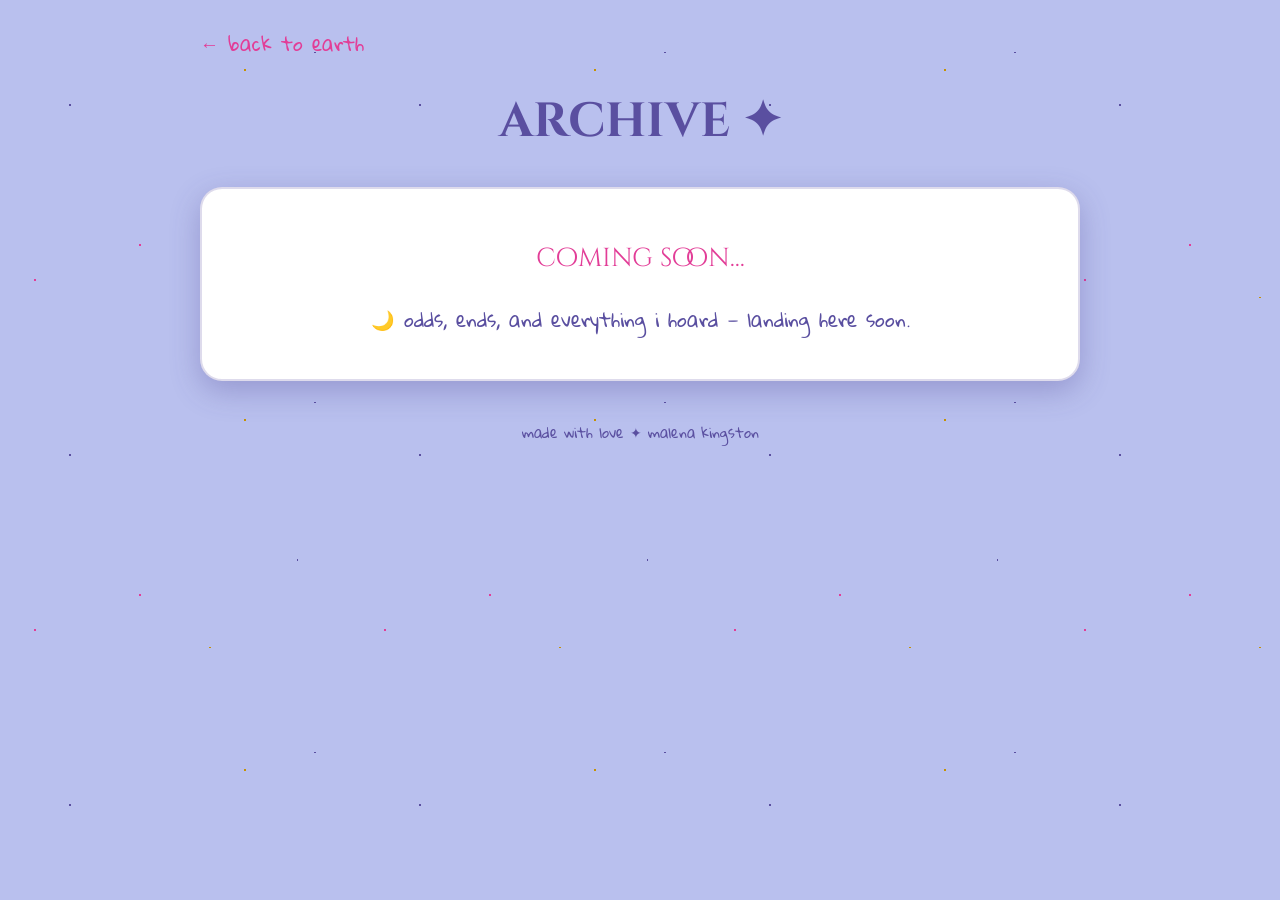
<file: archive.html>
<!DOCTYPE html>
<html lang="en">
<head>
  <meta charset="UTF-8" />
  <meta name="viewport" content="width=device-width, initial-scale=1" />
  <title>malena kingston ✦ archive</title>
  <link rel="preconnect" href="https://fonts.googleapis.com" />
  <link rel="preconnect" href="https://fonts.gstatic.com" crossorigin />
  <link href="https://fonts.googleapis.com/css2?family=Cinzel+Decorative:wght@700;900&family=Quintessential&family=Cormorant:ital,wght@0,400;0,600;1,400&family=Gloria+Hallelujah&display=swap" rel="stylesheet" />
  <link rel="stylesheet" href="style.css" />
</head>
<body>
  <div class="wrap">
    <a class="home-link" href="index.html">← back to earth</a>
    <h1 class="page-title">archive ✦</h1>
    <div class="card" style="text-align:center;">
      <p style="font-family:'Cinzel Decorative',serif; font-size:1.6rem; color:var(--pink); margin:24px 0;">coming soon...</p>
      <p style="color:var(--lilac); font-family:'Gloria Hallelujah',cursive;">🌙 odds, ends, and everything i hoard — landing here soon.</p>
    </div>
    <p class="footer">made with love ✦ malena kingston</p>
  </div>
  <script src="sparkles.js"></script>
</body>
</html>
</file>
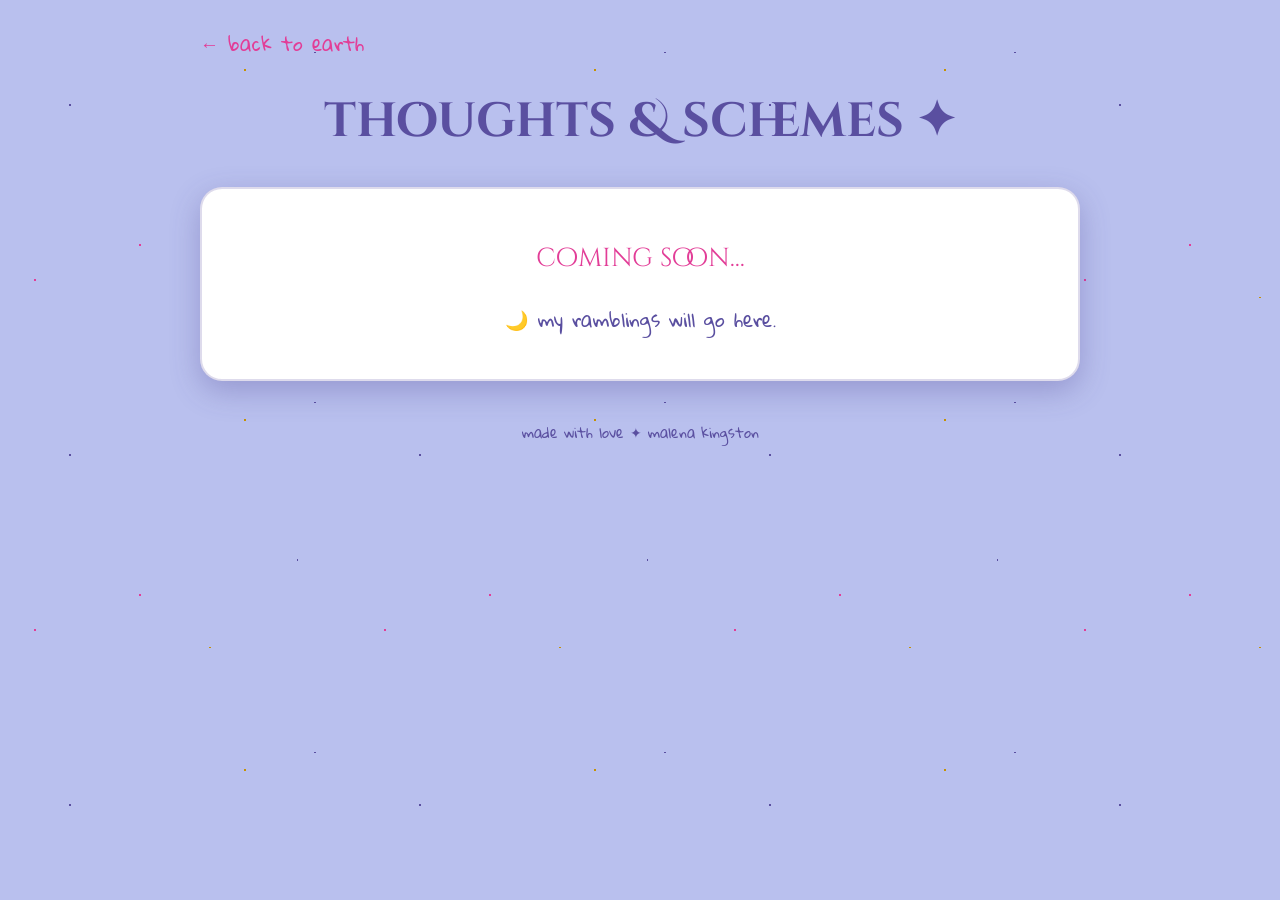
<file: blog.html>
<!DOCTYPE html>
<html lang="en">
<head>
  <meta charset="UTF-8" />
  <meta name="viewport" content="width=device-width, initial-scale=1" />
  <title>malena kingston ✦ thoughts & schemes</title>
  <link rel="preconnect" href="https://fonts.googleapis.com" />
  <link rel="preconnect" href="https://fonts.gstatic.com" crossorigin />
  <link href="https://fonts.googleapis.com/css2?family=Cinzel+Decorative:wght@700;900&family=Quintessential&family=Cormorant:ital,wght@0,400;0,600;1,400&family=Gloria+Hallelujah&display=swap" rel="stylesheet" />
  <link rel="stylesheet" href="style.css" />
</head>
<body>
  <div class="wrap">
    <a class="home-link" href="index.html">← back to earth</a>
    <h1 class="page-title">thoughts &amp; schemes ✦</h1>
    <div class="card" style="text-align:center;">
      <p style="font-family:'Cinzel Decorative',serif; font-size:1.6rem; color:var(--pink); margin:24px 0;">coming soon...</p>
      <p style="color:var(--lilac); font-family:'Gloria Hallelujah',cursive;">🌙 my ramblings will go here.</p>
      <!-- Add a post like this:
      <article class="post">
        <p class="meta">date · 🌙</p>
        <span class="tag">tag</span>
        <h3>post title</h3>
        <p>your words...</p>
      </article> -->
    </div>
    <p class="footer">made with love ✦ malena kingston</p>
  </div>
  <script src="sparkles.js"></script>
</body>
</html>
</file>
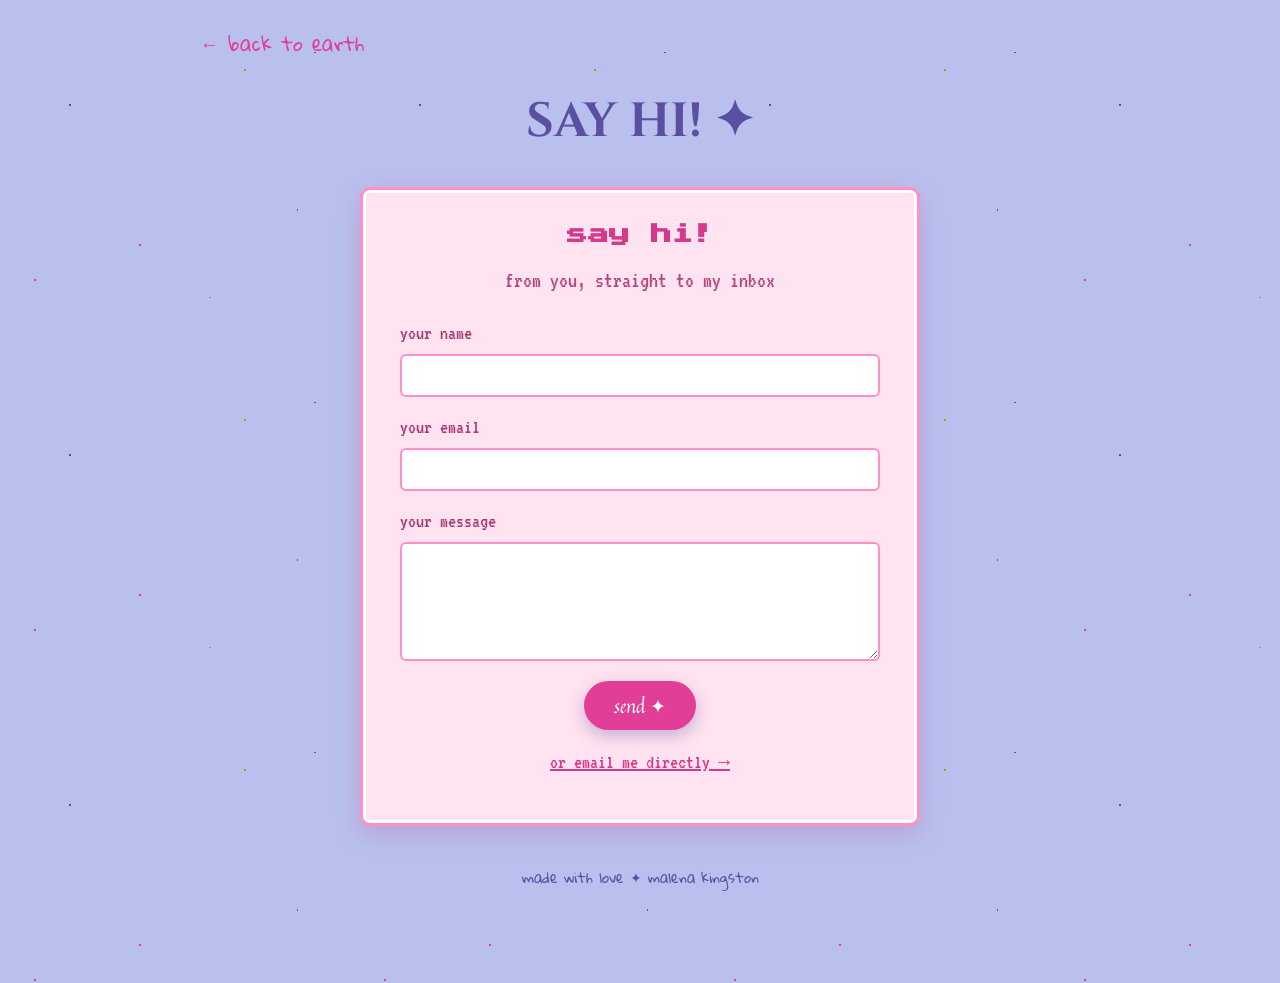
<file: contact.html>
<!DOCTYPE html>
<html lang="en">
<head>
  <meta charset="UTF-8" />
  <meta name="viewport" content="width=device-width, initial-scale=1" />
  <title>malena kingston ✦ say hi</title>
  <link rel="preconnect" href="https://fonts.googleapis.com" />
  <link rel="preconnect" href="https://fonts.gstatic.com" crossorigin />
  <link href="https://fonts.googleapis.com/css2?family=Cinzel+Decorative:wght@700;900&family=Quintessential&family=Cormorant:ital,wght@0,400;0,600;1,400&family=Gloria+Hallelujah&family=VT323&family=Press+Start+2P&display=swap" rel="stylesheet" />
  <link rel="stylesheet" href="style.css" />
</head>
<body>
  <div class="wrap">
    <a class="home-link" href="index.html">← back to earth</a>
    <h1 class="page-title">say hi! ✦</h1>

    <!-- ===== Y2K DIGITAL MESSAGE BOX ===== -->
    <div class="digi-card">
      <h2 class="digi-title">say hi!</h2>
      <p class="digi-sub">from you, straight to my inbox</p>

      <form action="https://formspree.io/f/mdaraweb" method="POST" class="contact-form digi-form">
        <label>your name
          <input type="text" name="name" required>
        </label>
        <label>your email
          <input type="email" name="email" required>
        </label>
        <label>your message
          <textarea name="message" rows="5" required></textarea>
        </label>
        <button type="submit" class="send-btn">send ✦</button>
      </form>

      <p style="text-align:center; margin-top:16px;">
        <a href="mailto:malenakingstonmusic@gmail.com" class="digi-link">or email me directly →</a>
      </p>
    </div>

    <p class="footer">made with love ✦ malena kingston</p>
  </div>
  <script src="sparkles.js"></script>
</body>
</html>
</file>
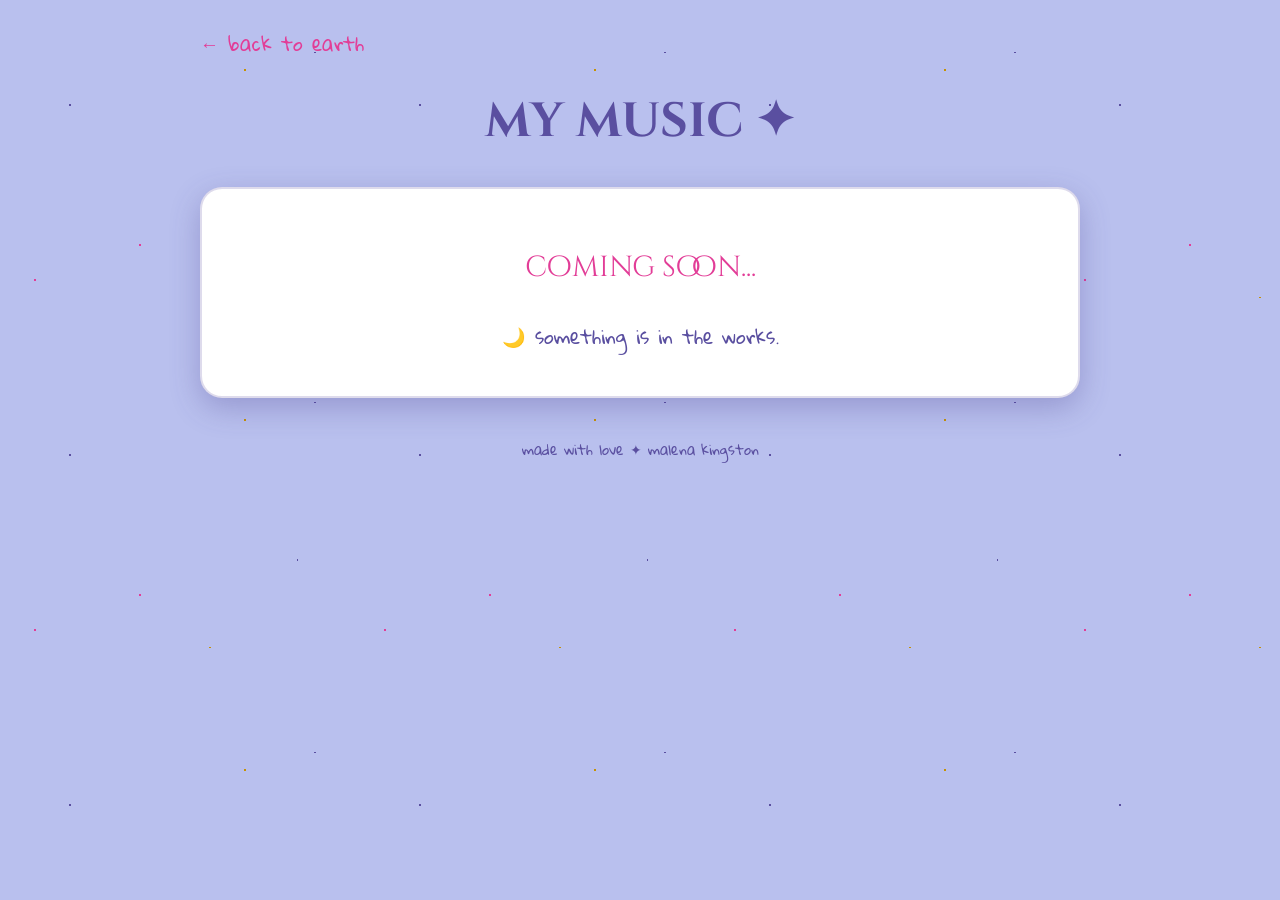
<file: music.html>
<!DOCTYPE html>
<html lang="en">
<head>
  <meta charset="UTF-8" />
  <meta name="viewport" content="width=device-width, initial-scale=1" />
  <title>malena kingston ✦ my music</title>
  <link rel="preconnect" href="https://fonts.googleapis.com" />
  <link rel="preconnect" href="https://fonts.gstatic.com" crossorigin />
  <link href="https://fonts.googleapis.com/css2?family=Cinzel+Decorative:wght@700;900&family=Quintessential&family=Cormorant:ital,wght@0,400;0,600;1,400&family=Gloria+Hallelujah&display=swap" rel="stylesheet" />
  <link rel="stylesheet" href="style.css" />
</head>
<body>
  <div class="wrap">
    <a class="home-link" href="index.html">← back to earth</a>
    <h1 class="page-title">my music ✦</h1>
    <div class="card" style="text-align:center;">
      <p style="font-family:'Cinzel Decorative',serif; font-size:1.8rem; color:var(--pink); margin:30px 0;">coming soon...</p>
      <p style="color:var(--lilac); font-family:'Gloria Hallelujah',cursive;">🌙 something is in the works.</p>
    </div>
    <p class="footer">made with love ✦ malena kingston</p>
  </div>
  <script src="sparkles.js"></script>
</body>
</html>
</file>
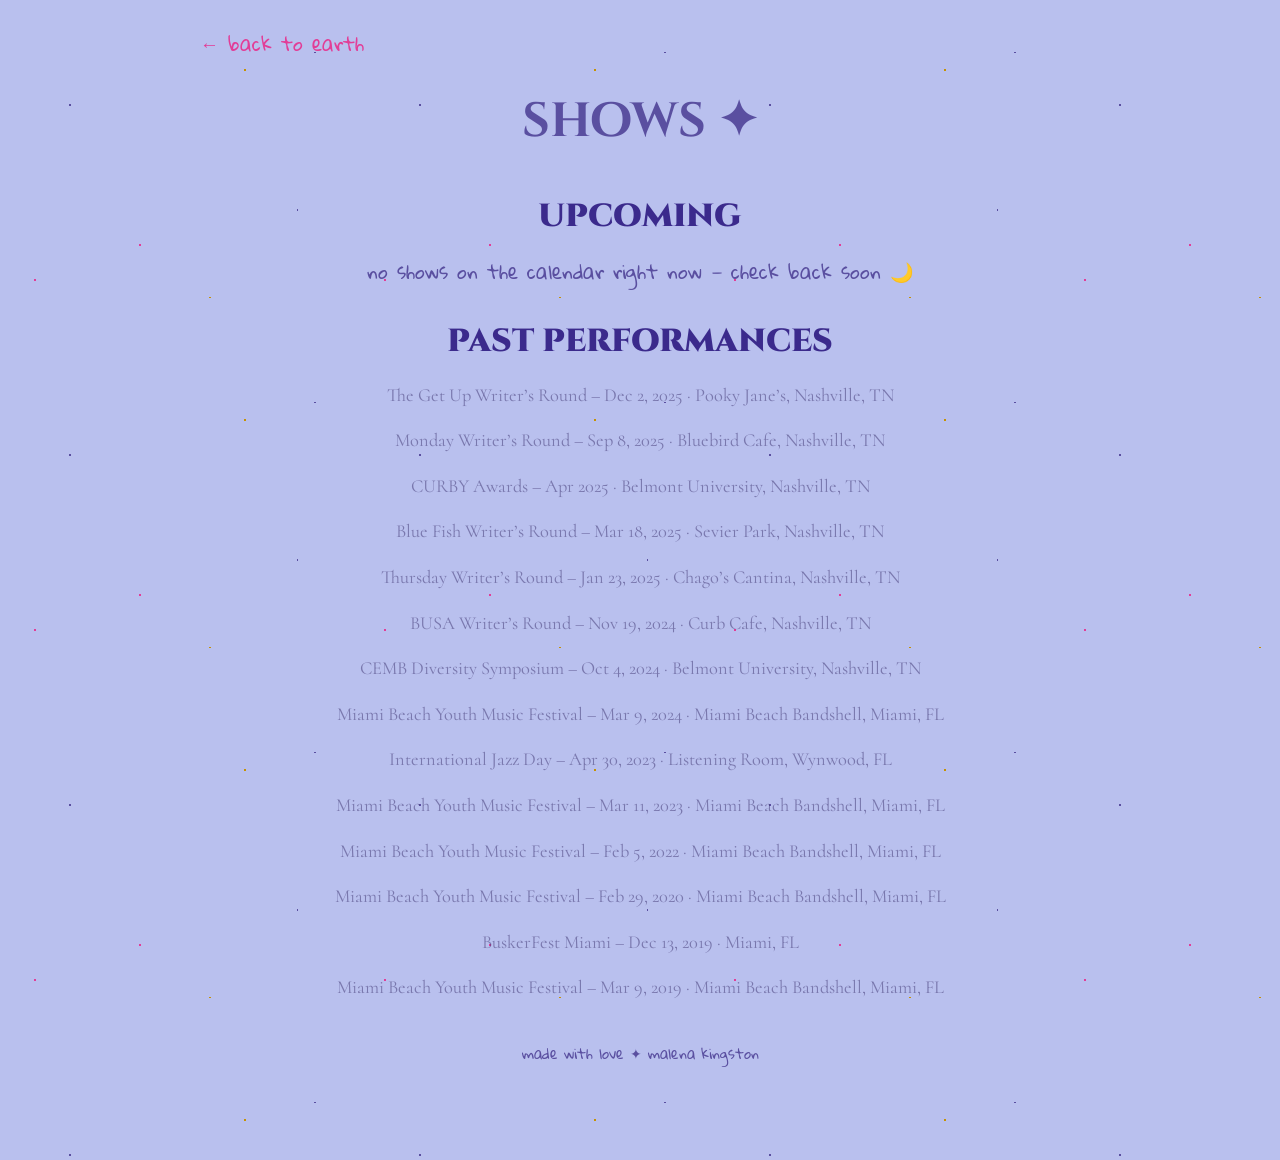
<file: shows.html>
<!DOCTYPE html>
<html lang="en">
<head>
  <meta charset="UTF-8" />
  <meta name="viewport" content="width=device-width, initial-scale=1" />
  <title>malena kingston ✦ shows</title>
  <link rel="preconnect" href="https://fonts.googleapis.com" />
  <link rel="preconnect" href="https://fonts.gstatic.com" crossorigin />
  <link href="https://fonts.googleapis.com/css2?family=Cinzel+Decorative:wght@700;900&family=Quintessential&family=Cormorant:ital,wght@0,400;0,600;1,400&family=Gloria+Hallelujah&display=swap" rel="stylesheet" />
  <link rel="stylesheet" href="style.css" />
</head>
<body>
  <div class="wrap">
    <a class="home-link" href="index.html">← back to earth</a>
    <h1 class="page-title">shows ✦</h1>

    <h2 class="shows-head">upcoming</h2>
    <p class="shows-empty">no shows on the calendar right now — check back soon 🌙</p>

    <h2 class="shows-head">past performances</h2>
    <div class="shows-list">
      <p>The Get Up Writer’s Round – Dec 2, 2025 · Pooky Jane’s, Nashville, TN</p>
      <p>Monday Writer’s Round – Sep 8, 2025 · Bluebird Cafe, Nashville, TN</p>
      <p>CURBY Awards – Apr 2025 · Belmont University, Nashville, TN</p>
      <p>Blue Fish Writer’s Round – Mar 18, 2025 · Sevier Park, Nashville, TN</p>
      <p>Thursday Writer’s Round – Jan 23, 2025 · Chago’s Cantina, Nashville, TN</p>
      <p>BUSA Writer’s Round – Nov 19, 2024 · Curb Cafe, Nashville, TN</p>
      <p>CEMB Diversity Symposium – Oct 4, 2024 · Belmont University, Nashville, TN</p>
      <p>Miami Beach Youth Music Festival – Mar 9, 2024 · Miami Beach Bandshell, Miami, FL</p>
      <p>International Jazz Day – Apr 30, 2023 · Listening Room, Wynwood, FL</p>
      <p>Miami Beach Youth Music Festival – Mar 11, 2023 · Miami Beach Bandshell, Miami, FL</p>
      <p>Miami Beach Youth Music Festival – Feb 5, 2022 · Miami Beach Bandshell, Miami, FL</p>
      <p>Miami Beach Youth Music Festival – Feb 29, 2020 · Miami Beach Bandshell, Miami, FL</p>
      <p>BuskerFest Miami – Dec 13, 2019 · Miami, FL</p>
      <p>Miami Beach Youth Music Festival – Mar 9, 2019 · Miami Beach Bandshell, Miami, FL</p>
    </div>

    <p class="footer">made with love ✦ malena kingston</p>
  </div>
  <script src="sparkles.js"></script>
</body>
</html>
</file>
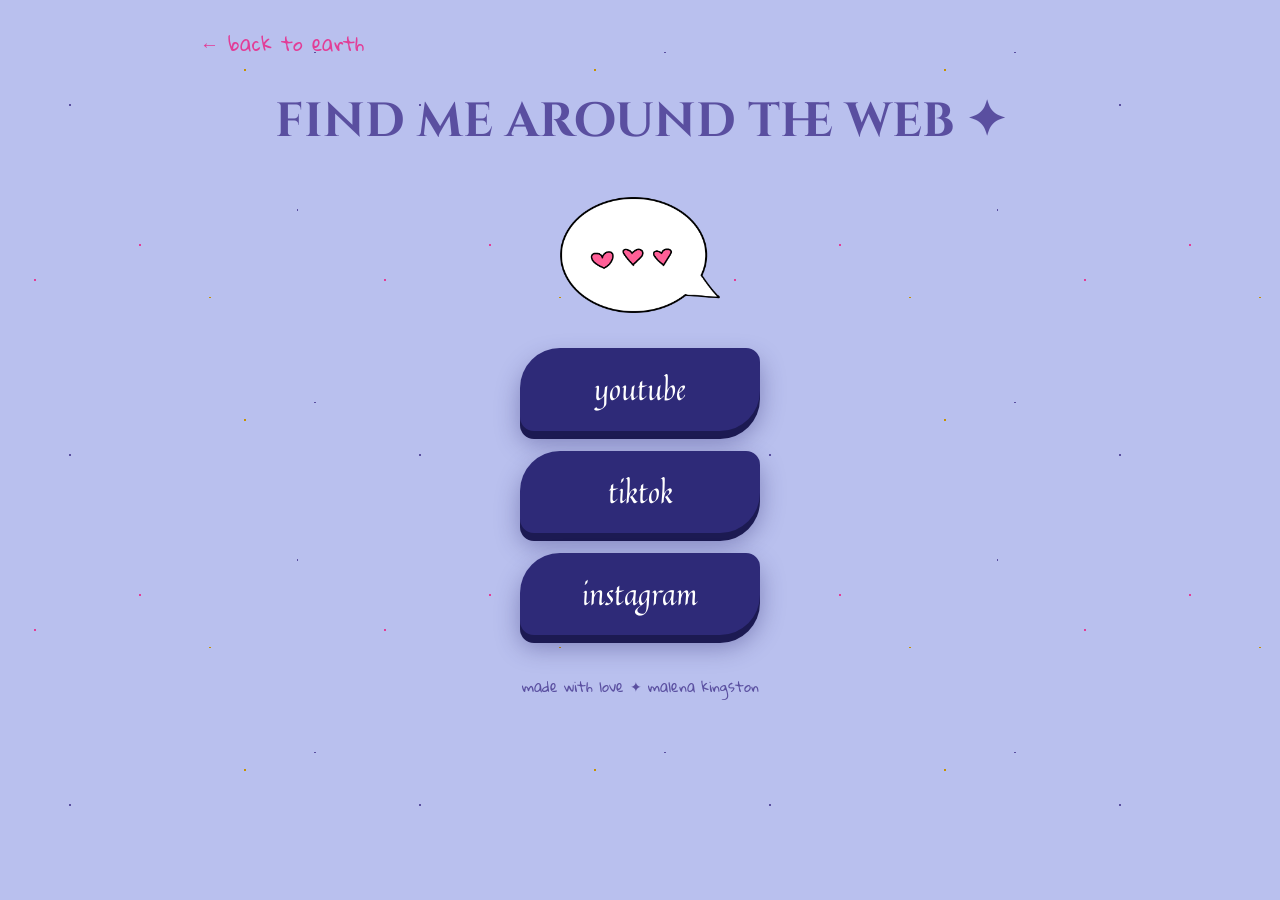
<file: socials.html>
<!DOCTYPE html>
<html lang="en">
<head>
  <meta charset="UTF-8" />
  <meta name="viewport" content="width=device-width, initial-scale=1" />
  <title>malena kingston ✦ socials</title>
  <link rel="preconnect" href="https://fonts.googleapis.com" />
  <link rel="preconnect" href="https://fonts.gstatic.com" crossorigin />
  <link href="https://fonts.googleapis.com/css2?family=Cinzel+Decorative:wght@700;900&family=Quintessential&family=Cormorant:ital,wght@0,400;0,600;1,400&family=Gloria+Hallelujah&display=swap" rel="stylesheet" />
  <link rel="stylesheet" href="style.css" />
</head>
<body>
  <div class="wrap">
    <a class="home-link" href="index.html">← back to earth</a>
    <h1 class="page-title">find me around the web ✦</h1>

    <div style="text-align:center;">
      <img src="images/nav-socials.png" alt="" style="width:160px;margin:10px 0 26px;">
      <div class="social-buttons">
        <a href="https://www.youtube.com/@malenakingston" target="_blank" rel="noopener" class="social-btn">youtube</a>
        <a href="https://www.tiktok.com/@malenakingston" target="_blank" rel="noopener" class="social-btn">tiktok</a>
        <a href="https://www.instagram.com/malenakingston" target="_blank" rel="noopener" class="social-btn">instagram</a>
      </div>
    </div>

    <p class="footer">made with love ✦ malena kingston</p>
  </div>
  <script src="sparkles.js"></script>
</body>
</html>
</file>
<file: style.css>
/* =========================================================
   malena kingston — whimsical / moons + stars + magic
   ========================================================= */

:root {
  /* more saturated yet muted periwinkle */
  --night:    #b9c0ee;   /* main background (saturated + muted) */
  --night-2:  #ffffff;   /* white cards */
  --lilac:    #5a4fa0;   /* deeper violet (secondary text) */
  --pink:     #e23d97;   /* vivid candy pink */
  --gold:     #c79200;   /* warm amber */
  --mint:     #1f9d7a;   /* mint-teal links */
  --cream:    #2a2350;   /* deep indigo — main TEXT color */
  --shadow:   rgba(70, 60, 140, 0.30);
  --radius: 22px;
}

* { box-sizing: border-box; }
html { scroll-behavior: smooth; }

body {
  margin: 0;
  font-family: "Cormorant", Georgia, serif;
  font-size: 1.18rem;            /* bigger, readable body text */
  color: var(--cream);
  background-color: var(--night);
  background-image:
    radial-gradient(1.5px 1.5px at 20% 30%, var(--lilac) 50%, transparent 51%),
    radial-gradient(1.5px 1.5px at 70% 20%, var(--gold) 50%, transparent 51%),
    radial-gradient(2px 2px at 40% 70%, var(--pink) 50%, transparent 51%),
    radial-gradient(1.5px 1.5px at 85% 60%, var(--lilac) 50%, transparent 51%),
    radial-gradient(1.5px 1.5px at 10% 80%, var(--pink) 50%, transparent 51%),
    radial-gradient(2px 2px at 60% 85%, var(--gold) 50%, transparent 51%),
    radial-gradient(1.5px 1.5px at 90% 15%, var(--lilac) 50%, transparent 51%);
  background-repeat: repeat;
  background-size: 350px 350px;
  min-height: 100vh;
  line-height: 1.6;
}

/* NOTE: fade-in/out twinkle animation removed per request */

@media (prefers-reduced-motion: reduce) {
  html { scroll-behavior: auto; }
  .doodle { animation: none !important; }
}

/* ---- magic wand cursor (native, with baked-in purple glow) ---- */
html, body, a, button, .doodle, .mascot {
  cursor: url("images/wand.png") 64 38, auto;
}
html:active, body:active, a:active, .doodle:active {
  cursor: url("images/wand-click.png") 64 38, auto;
}

.wrap { max-width: 920px; margin: 0 auto; padding: 28px 20px 80px; }

/* ---- handwritten signature heading ---- */
.site-name-img { text-align: center; margin: 18px 0 6px; }
.site-name-img img {
  width: min(580px, 90%); height: auto;
  filter: drop-shadow(0 2px 10px rgba(90, 78, 160, 0.30));
}
.tagline {
  text-align: center;
  font-family: "Gloria Hallelujah", cursive;
  color: var(--lilac);
  font-size: 1rem;
  margin: 0 0 26px;
}

/* =========================================================
   SCATTERED PLAYGROUND
   ========================================================= */
.playground { position: relative; min-height: 740px; margin: 10px 0 30px; }

.mascot {
  position: absolute; left: 50%; top: 44%;
  transform: translate(-50%, -50%);
  width: 270px; max-width: 60%; z-index: 2; text-align: center;
}
.mascot img { width: 100%; height: auto; border-radius: 50%;
  box-shadow: 0 6px 18px rgba(90,78,160,0.28); }
.ph-big {
  width: 230px; height: 230px; margin: 0 auto;
  border: 3px dashed var(--pink); border-radius: 50%;
  display: flex; align-items: center; justify-content: center;
  text-align: center; color: var(--pink);
  font-family: "Gloria Hallelujah", cursive; padding: 20px;
}

/* each clickable doodle */
.doodle {
  position: absolute; width: 150px;
  text-decoration: none; text-align: center;
  transform: rotate(var(--rot));
  transition: transform 0.2s ease, filter 0.2s ease;
  z-index: 3;
}
.doodle.big { width: 195px; }     /* bigger bird / envelope / star */

.doodle img { width: 100%; height: auto;
  filter: drop-shadow(0 4px 8px rgba(90,78,160,0.28)); }

.doodle .label {
  display: block; margin-top: 6px;
  font-family: "Quintessential", "Cormorant", serif;
  font-weight: 400;
  color: var(--cream);
  font-size: 1.45rem;             /* bigger, readable labels */
  letter-spacing: 0.3px;
  text-transform: lowercase;      /* keep it all lowercase */
}

/* brighter pink glow on hover/click */
.doodle:hover, .doodle:focus-visible {
  transform: rotate(0deg) scale(1.1);
  filter: drop-shadow(0 0 16px rgba(255, 64, 180, 0.95))
          drop-shadow(0 0 28px rgba(255, 105, 200, 0.7));
  outline: none; z-index: 5;
}
.doodle:active {
  filter: drop-shadow(0 0 22px rgba(255, 40, 170, 1))
          drop-shadow(0 0 40px rgba(255, 90, 200, 0.85));
}

/* placement around the mascot */
.d-music   { left: 0%;   top: 6%;  }
.d-shows   { right: 3%;  top: 2%;  left: auto; }
.d-blog    { left: 4%;   bottom: 30%; top: auto; }
.d-contact { right: 1%;  bottom: 26%; top: auto; left: auto; }
.d-socials { left: 2%;   bottom: 4%;  top: auto; width: 165px; }

/* ARCHIVE now centered, at the BOTTOM under the portrait */
.d-archive {
  left: 50%; bottom: -2%; top: auto;
  transform: translateX(-50%) rotate(var(--rot));
}
.d-archive:hover { transform: translateX(-50%) rotate(0) scale(1.1); }

/* gentle bob (position only — no opacity fade) */
@keyframes bob { 0%,100%{ margin-top:0 } 50%{ margin-top:-10px } }
.d-music{ animation: bob 5s ease-in-out infinite; }
.d-shows{ animation: bob 6s ease-in-out infinite; }
.d-blog{ animation: bob 5.5s ease-in-out infinite; }
.d-contact{ animation: bob 6.5s ease-in-out infinite; }
.d-socials{ animation: bob 5.8s ease-in-out infinite; }
.d-socials{ animation: bob 7s ease-in-out infinite; }

.card.note { max-width: 600px; margin-left: auto; margin-right: auto; margin-top: 30px; margin-bottom: 22px; text-align: center; }

/* =========================================================
   CARDS / inner pages
   ========================================================= */
.card {
  background: var(--night-2);
  border: 2px solid rgba(90,78,160,0.20);
  border-radius: var(--radius);
  padding: 26px 28px; margin: 0 0 22px;
  box-shadow: 0 10px 30px var(--shadow);
}
.card h2 { font-family: "Cinzel Decorative", serif; color: var(--gold);
  margin: 0 0 14px; font-size: 1.5rem; }
.card h3 { font-weight: 600; color: var(--pink); margin: 0 0 4px; }
.card a { color: var(--mint); }

.page-title {
  font-family: "Cinzel Decorative", serif;
  font-size: clamp(2rem, 6vw, 3rem);
  text-align: center; color: var(--lilac); margin: 6px 0 26px;
}
.home-link {
  display: inline-block; font-family: "Gloria Hallelujah", cursive;
  color: var(--pink); text-decoration: none; margin-bottom: 20px;
}
.home-link:hover { color: var(--gold); }

/* shows */
.show { display:flex; flex-wrap:wrap; align-items:baseline; gap:8px 16px;
  padding:14px 0; border-bottom:1px dashed rgba(90,78,160,0.25); }
.show:last-child { border-bottom:none; }
.show .date { font-family:"Gloria Hallelujah",cursive; color:var(--gold); min-width:90px; }
.show .venue { font-weight:600; }
.show .city { color:var(--lilac); }
.show .ticket { margin-left:auto; background:var(--pink); color:#fff;
  text-decoration:none; font-weight:600; padding:5px 14px; border-radius:999px; font-size:0.85rem; }
.show .ticket:hover { background:var(--gold); }

/* music embeds */
.embed { margin:0 0 18px; }
.embed iframe { width:100%; border:none; border-radius:14px; }

/* blog */
.post { margin-bottom:30px; }
.post .meta { font-family:"Gloria Hallelujah",cursive; color:var(--mint); font-size:0.85rem; margin-bottom:6px; }
.post h3 { font-size:1.35rem; }
.tag { display:inline-block; background:rgba(90,78,160,0.15); color:var(--lilac);
  border-radius:999px; padding:2px 10px; font-size:0.78rem; margin-right:6px; }

/* contact / socials */
.socials { display:flex; flex-wrap:wrap; gap:14px; justify-content:center; margin-top:10px; }
.socials a { font-family:"Gloria Hallelujah",cursive; color:#fff; background:var(--lilac);
  padding:8px 18px; border-radius:999px; text-decoration:none; }
.socials a:hover { background:var(--pink); }

.photo-grid { display:grid; grid-template-columns:repeat(auto-fit,minmax(120px,1fr)); gap:10px; }
.ph { border:2px dashed var(--lilac); border-radius:50%; display:flex;
  align-items:center; justify-content:center; text-align:center; font-size:0.62rem;
  color:var(--lilac); padding:6px; background:rgba(90,78,160,0.08); }

.footer { text-align:center; color:var(--lilac); font-size:0.9rem; margin-top:40px;
  font-family:"Gloria Hallelujah",cursive; }

/* music toggle */
#music-toggle {
  position:fixed; bottom:18px; right:18px; z-index:50;
  background:#fff; border:2px solid var(--lilac); color:var(--cream);
  font-family:"Gloria Hallelujah",cursive; font-size:0.8rem;
  padding:10px 14px; border-radius:999px; cursor:pointer;
  box-shadow:0 6px 18px var(--shadow);
}
#music-toggle:hover { border-color:var(--gold); }

/* ---- mobile ---- */
@media (max-width: 640px) {
  .playground { min-height:0; display:flex; flex-wrap:wrap; justify-content:center; gap:18px; }
  .mascot { position:static; transform:none; width:200px; order:-1; flex-basis:100%; }
  .doodle, .doodle.big, .d-music, .d-shows, .d-blog, .d-contact, .d-socials, .d-archive {
    position:static; transform:rotate(var(--rot)); width:130px;
    left:auto; right:auto; top:auto; bottom:auto; animation:none; }
  .d-archive { transform:rotate(var(--rot)); }
}

/* =========================================================
   CONTACT FORM
   ========================================================= */
.contact-form { display:flex; flex-direction:column; gap:14px; max-width:480px; margin:18px auto 0; }
.contact-form label {
  display:flex; flex-direction:column; gap:5px;
  font-family:"Gloria Hallelujah",cursive; font-size:0.85rem; color:var(--lilac);
  text-align:left;
}
.contact-form input, .contact-form textarea {
  font-family:"Cormorant", serif; font-size:1.05rem; color:var(--cream);
  background:#faf8ff; border:2px solid rgba(90,78,160,0.3); border-radius:14px;
  padding:10px 12px; outline:none; resize:vertical;
}
.contact-form input:focus, .contact-form textarea:focus { border-color:var(--pink); }
.send-btn {
  align-self:center; margin-top:6px;
  font-family:"Quintessential", serif; font-size:1.2rem; color:#fff;
  background:var(--pink); border:none; border-radius:999px;
  padding:10px 30px; cursor:url("images/wand.png") 64 38, pointer;
  box-shadow:0 6px 16px var(--shadow); transition:transform 0.15s ease, background 0.15s ease;
}
.send-btn:hover { transform:scale(1.06); background:var(--gold); }

/* ===== about blurb: thicker text ===== */
.blurb { font-weight: 600; font-size: 1.22rem; }

/* ===== latest: no box, big dark blue/purple heading + link ===== */
.latest { text-align:center; max-width:620px; margin:0 auto 30px; }
.latest-title {
  font-family:"Cinzel Decorative", serif;
  font-weight:900;
  font-size:2.2rem;
  color:#3b2a8c;            /* dark blue-purple */
  margin:0 0 8px;
}
.latest a { color:#3b2a8c; font-weight:600; text-decoration:underline; }
.latest a:hover { color:var(--pink); }

/* =========================================================
   Y2K DIGITAL CONTACT CARD (light pink, retro computer)
   ========================================================= */
.digi-card {
  background: #ffe3f1;
  border: 3px solid #ff8fc7;
  border-radius: 10px;
  padding: 26px 28px;
  margin: 0 0 22px;
  box-shadow: 0 0 0 3px #fff inset, 0 8px 24px rgba(180,80,140,0.25);
  max-width: 560px; margin-left:auto; margin-right:auto;
}
.digi-title {
  font-family: "Press Start 2P", monospace;
  font-size: 1.3rem; color: #d6388a; text-align:center;
  margin: 4px 0 14px; line-height:1.4;
}
.digi-sub {
  font-family: "VT323", monospace;
  font-size: 1.4rem; color: #b3477f; text-align:center; margin: 0 0 18px;
}
.digi-form label {
  font-family: "VT323", monospace; font-size: 1.25rem; color:#a83b73;
}
.digi-form input, .digi-form textarea {
  font-family: "VT323", monospace; font-size: 1.2rem; color:#7a2b54;
  background:#fff; border:2px solid #ff8fc7; border-radius:6px;
}
.digi-form input:focus, .digi-form textarea:focus { border-color:#d6388a; }
.digi-link { font-family:"VT323", monospace; font-size:1.25rem; color:#d6388a; }

/* =========================================================
   SOCIAL BUTTONS (big, fun shape, dark blue)
   ========================================================= */
.social-buttons { display:flex; flex-direction:column; gap:20px; align-items:center; }
.social-btn {
  font-family: "Quintessential", serif;
  font-size: 1.8rem;
  color:#fff; background:#2e2a78;        /* dark blue */
  text-decoration:none;
  padding:18px 56px;
  border-radius: 40px 14px 40px 14px;     /* playful asymmetric shape */
  box-shadow: 0 8px 0 #1c1a52, 0 12px 24px rgba(40,36,110,0.4);
  transition: transform 0.12s ease, box-shadow 0.12s ease;
  min-width: 240px; text-align:center;
}
.social-btn:hover {
  transform: translateY(3px);
  box-shadow: 0 5px 0 #1c1a52, 0 8px 18px rgba(40,36,110,0.4);
  background:#3a3596;
}

/* =========================================================
   SHOWS — text on background, faded list
   ========================================================= */
.shows-head {
  font-family:"Cinzel Decorative", serif; font-weight:900;
  font-size:2rem; color:#3b2a8c; text-align:center; margin:30px 0 14px;
}
.shows-empty {
  text-align:center; font-family:"Gloria Hallelujah",cursive;
  color:var(--lilac); margin:0 0 10px;
}
.shows-list { text-align:center; max-width:640px; margin:0 auto; }
.shows-list p {
  color: rgba(70,60,120,0.55);            /* faded, Mila-Bea style */
  font-size:1.15rem; margin:0 0 18px; line-height:1.5;
}

/* =========================================================
   LATEST — embedded article card
   ========================================================= */
.latest-embed {
  display:inline-block; text-decoration:none; max-width:340px; margin:0 auto;
}
.latest-embed img {
  width:100%; border-radius:14px; box-shadow:0 8px 22px var(--shadow);
  border:3px solid #fff;
}
.latest-link {
  display:block; margin-top:10px; color:#3b2a8c; font-weight:600;
  font-size:1.1rem; text-decoration:underline;
}
.latest-embed:hover .latest-link { color:var(--pink); }
</file>
